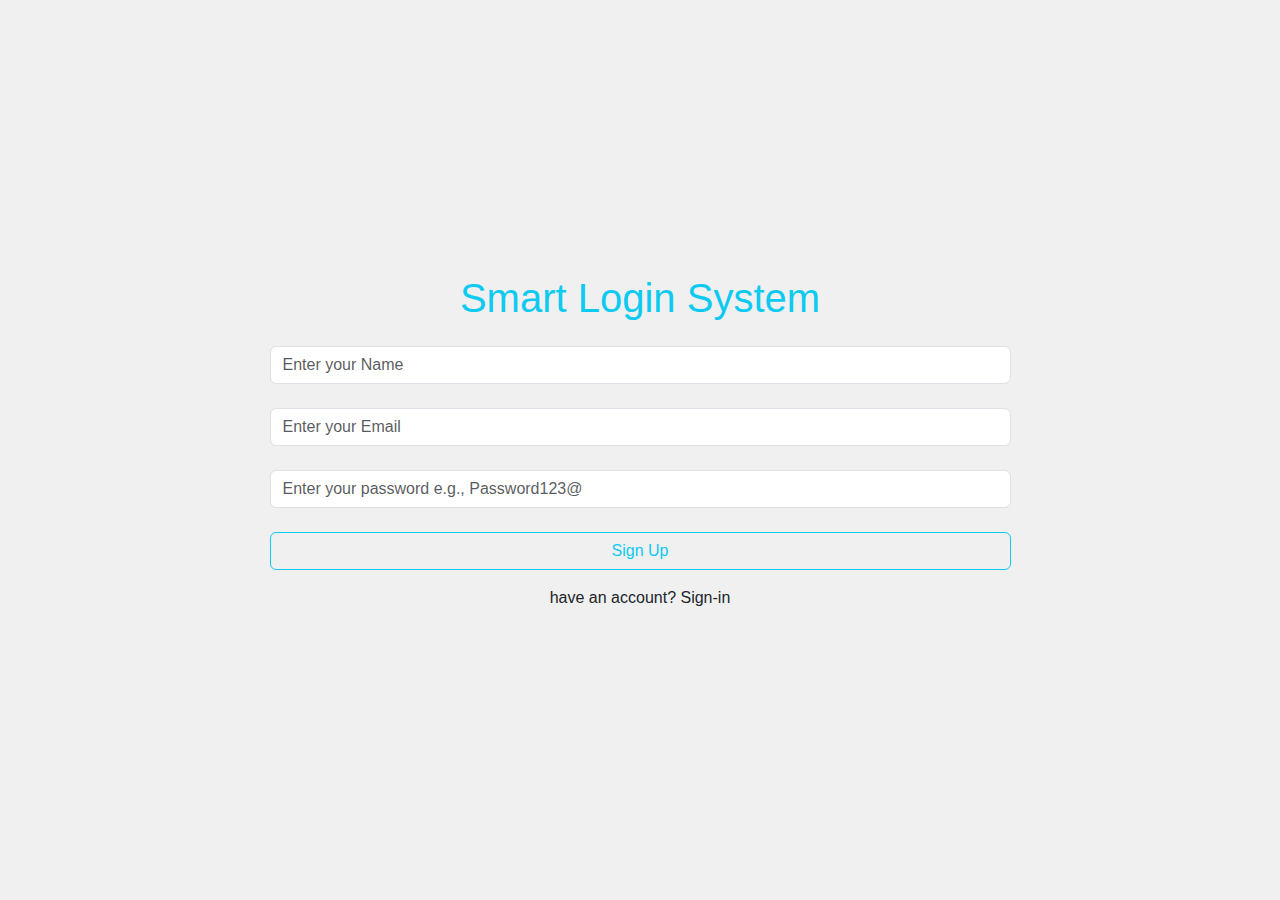
<file: sign Up/index.html>
<!DOCTYPE html>
<html lang="en">

<head>
    <meta charset="UTF-8">
    <title>Sign-up</title>
    <link rel="icon" href="./images/bookmark.png">
    <link rel="stylesheet" href="css/all.min.css">
    <link rel="stylesheet" href="css/bootstrap.min.css">
    <link rel="stylesheet" href="css/style.css">
</head>

<body class="vsc-initialized">
    <form id="registerForm" class="container mx-auto my-5 text-center">
        <div class="group m-auto w-75 p-5">
            <h1 class="text-info mb-4">Smart Login System</h1>

            <input class="form-control mb-4" type="text" id="signName" placeholder="Enter your Name" aria-label="Name">
            <input class="form-control mb-4" type="email" id="signEmail" placeholder="Enter your Email" aria-label="Email">
            <input class="form-control mb-4" type="password" id="signPassword" placeholder="Enter your password e.g., Password123@" aria-label="Password">

            <div class="alert alert-danger d-none" id="nameAlert">At least two characters are required for the name.</div>
            <div class="alert alert-danger d-none" id="emailAlert">Please enter a valid email address.</div>
            <div class="alert alert-danger d-none" id="passwordAlert">Password must be at least 8 characters long, contain at least one uppercase letter, and one special character.</div>
            <div class="alert alert-danger d-none" id="existAlert">Email is already in use.</div>
            <div class="alert alert-success d-none" id="successAlert">Success! You can now log in.</div>

            <button type="submit" class="btn btn-outline-info w-100">Sign Up</button>
            <p class="text-dark mt-3">   have an account? <a href="../login/login.html" class="text-dark text-decoration-none">Sign-in</a></p>
        </div>
    </form>

    <script src="js/main.js"></script>
</body>

</html>
</file>
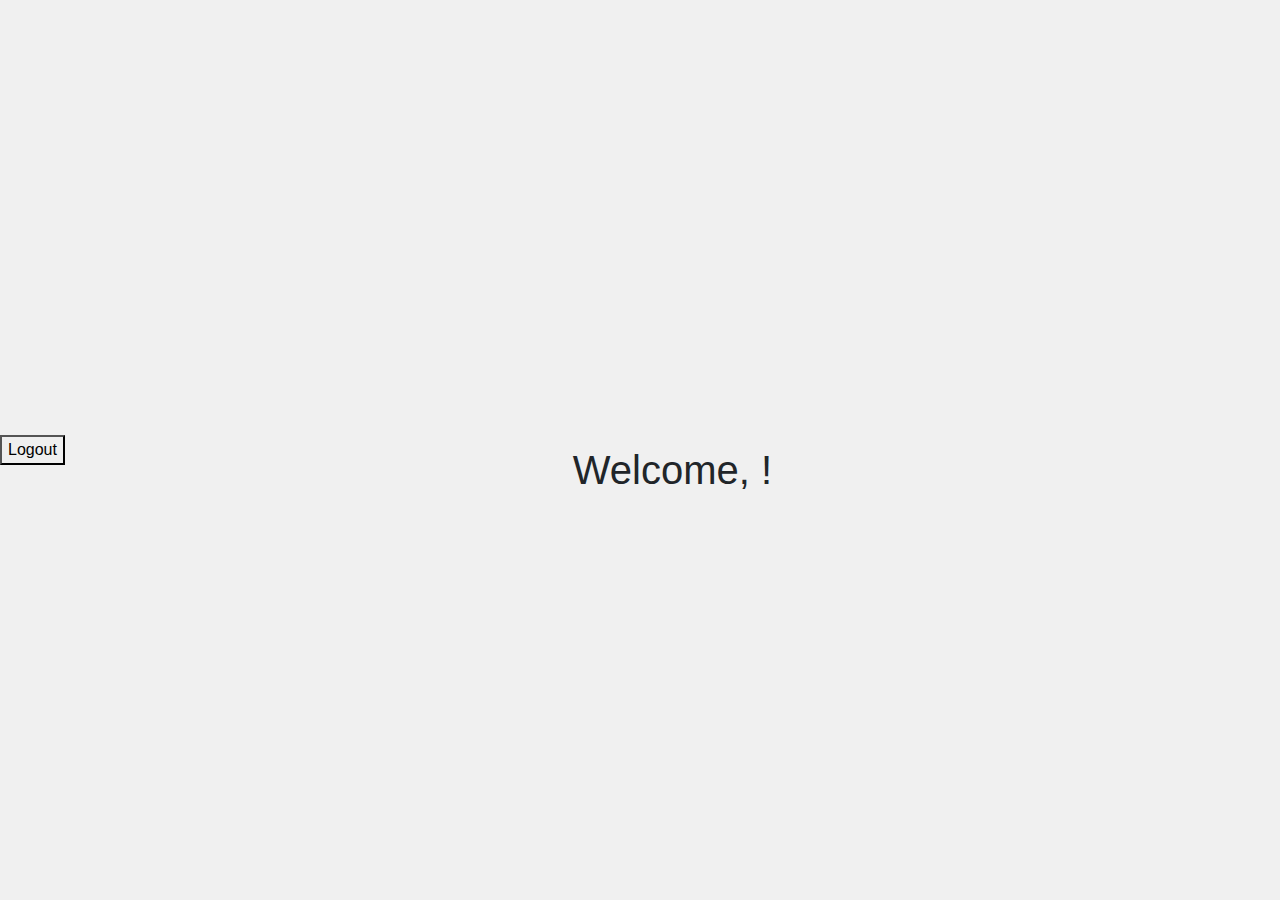
<file: Home/welcome.html>
<!DOCTYPE html>
<html lang="en">
<head>
    <meta charset="UTF-8">
    <title>Welcome</title>
    <link rel="stylesheet" href="css/bootstrap.min.css">
    <link rel="stylesheet" href="css/style.css">
     
</head>
<body>
    <button class="logout-btn" id="logout-btn">Logout</button>
    <div class="container text-center mt-5">
        <h1>Welcome, <span id="userName"></span>!</h1>
    </div>

    <script>
        // Retrieve the user's name from the URL parameter and display it
        const urlParams = new URLSearchParams(window.location.search);
        const userName = urlParams.get('name');
        document.getElementById('userName').textContent = userName;

        // Add event listener to the logout button
        document.getElementById('logout-btn').addEventListener('click', function() {
            // Clear the URL parameter and redirect to the login page
            window.location.href = 'login.html';
        });
    </script>
</body>
</html>
</file>
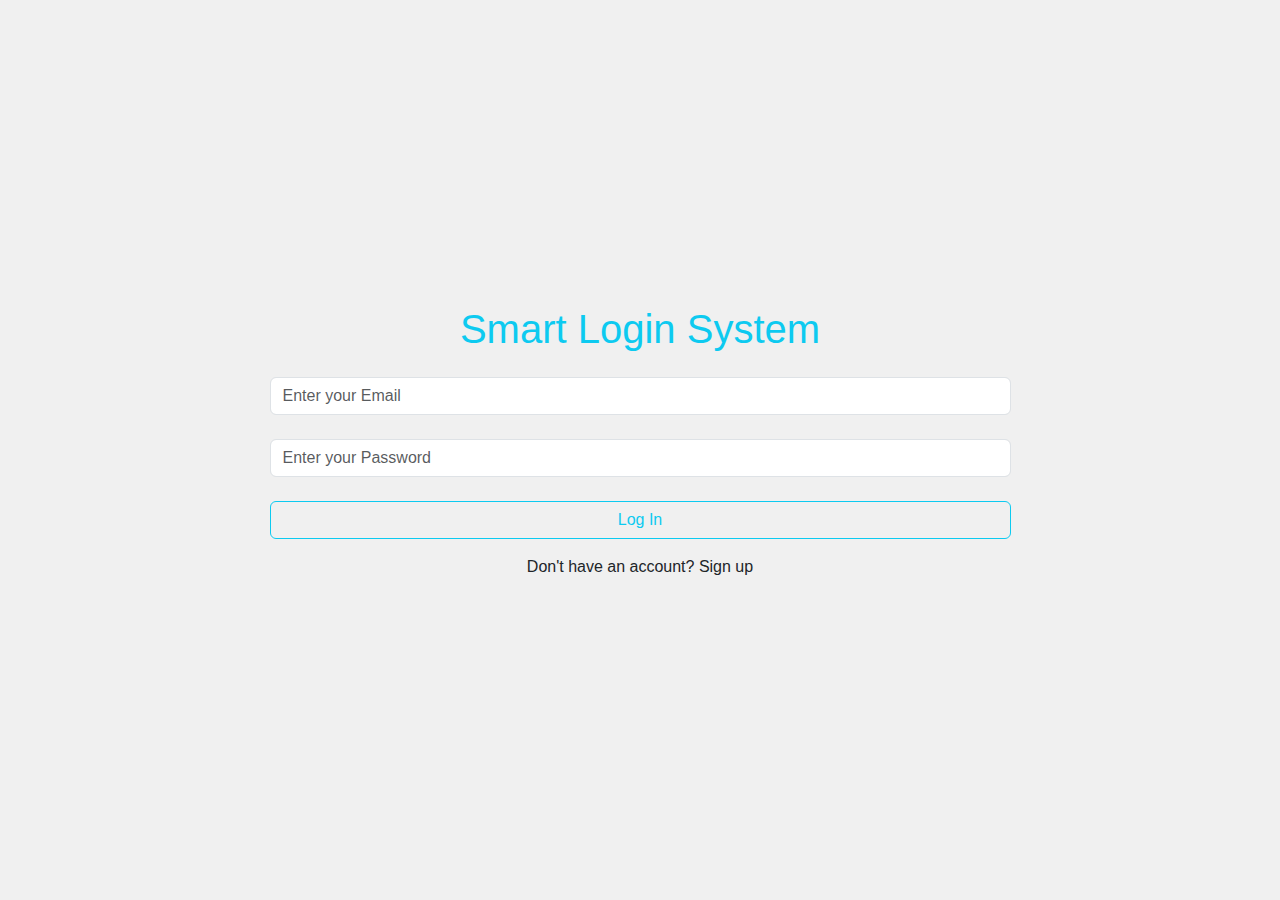
<file: login/login.html>
<!DOCTYPE html>
<html lang="en">
<head>
    <meta charset="UTF-8">
    <title>Login</title>
    <link rel="icon" href="./images/bookmark.png">
    <link rel="stylesheet" href="css/all.min.css">
    <link rel="stylesheet" href="css/bootstrap.min.css">
    <link rel="stylesheet" href="css/style.css">
</head>
<body class="vsc-initialized">
    <form id="loginForm" class="container mx-auto my-5 text-center">
        <div class="group m-auto w-75 p-5">
            <h1 class="text-info mb-4">Smart Login System</h1>

            <input class="form-control mb-4" type="email" id="loginEmail" placeholder="Enter your Email" aria-label="Email">
            <input class="form-control mb-4" type="password" id="loginPassword" placeholder="Enter your Password" aria-label="Password">

            <div class="alert alert-danger d-none" id="loginEmailAlert">Please enter a valid email address.</div>
            <div class="alert alert-danger d-none" id="loginPasswordAlert">Password must be at least 8 characters long, contain at least one uppercase letter, and one special character.</div>
            <div class="alert alert-danger d-none" id="loginExistAlert">Email or password is incorrect.</div>
            <div class="alert alert-success d-none" id="loginSuccessAlert">Success! You are now logged in.</div>

            <button type="submit" class="btn btn-outline-info w-100">Log In</button>
            <p class="text-dark mt-3">  Don't have an account? <a href="../sign Up/index.html" class="text-dark text-decoration-none">Sign up</a></p>
        </div>
    </form>

    <script src="js/main.js"></script>
</body>
</html>
</file>
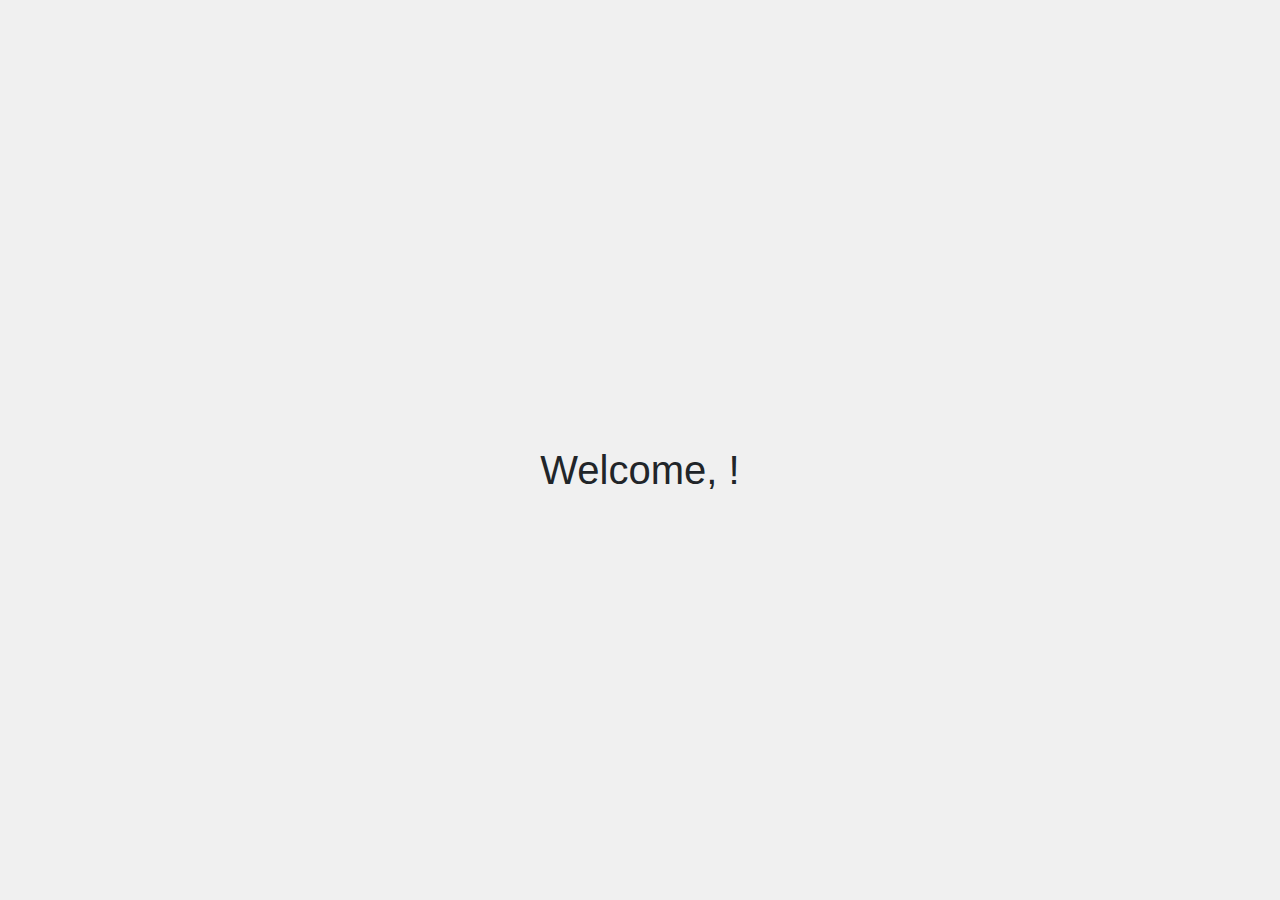
<file: login/welcome.html>
<!DOCTYPE html>
<html lang="en">
<head>
    <meta charset="UTF-8">
    <title>Welcome</title>
    <link rel="stylesheet" href="css/bootstrap.min.css">
    <link rel="stylesheet" href="css/style.css">
</head>
<body>
    <div class="container text-center mt-5">
        <h1>Welcome, <span id="userName"></span>!</h1>
    </div>

    <script>
        // Retrieve the user's name from the URL parameter and display it
        const urlParams = new URLSearchParams(window.location.search);
        const userName = urlParams.get('name');
        document.getElementById('userName').textContent = userName;
    </script>
</body>
</html>
</file>
<file: sign Up/css/style.css>
body {
    font-family: Arial, sans-serif;
    background-color: #f0f0f0;
    display: flex;
    justify-content: center;
    align-items: center;
    height: 100vh;
    margin: 0;
}

.login-container {
    background-color: #fff;
    padding: 20px;
    border-radius: 8px;
    box-shadow: 0 0 10px rgba(0, 0, 0, 0.1);
    width: 300px;
    text-align: center;
}

.login-container h2 {
    margin-bottom: 20px;
}

.login-container label {
    display: block;
    margin-bottom: 5px;
    text-align: left;
}

.login-container input {
    width: 100%;
    padding: 10px;
    margin-bottom: 15px;
    border: 1px solid #ccc;
    border-radius: 4px;
}

.login-container button {
    width: 100%;
    padding: 10px;
    background-color: #007BFF;
    border: none;
    border-radius: 4px;
    color: #fff;
    font-size: 16px;
    cursor: pointer;
}

.login-container button:hover {
    background-color: #0056b3;
}
</file>
<file: Home/css/style.css>
body {
    font-family: Arial, sans-serif;
    background-color: #f0f0f0;
    display: flex;
    justify-content: center;
    align-items: center;
    height: 100vh;
    margin: 0;
}

.login-container {
    background-color: #fff;
    padding: 20px;
    border-radius: 8px;
    box-shadow: 0 0 10px rgba(0, 0, 0, 0.1);
    width: 300px;
    text-align: center;
}

.login-container h2 {
    margin-bottom: 20px;
}

.login-container label {
    display: block;
    margin-bottom: 5px;
    text-align: left;
}

.login-container input {
    width: 100%;
    padding: 10px;
    margin-bottom: 15px;
    border: 1px solid #ccc;
    border-radius: 4px;
}

.login-container button {
    width: 100%;
    padding: 10px;
    background-color: #007BFF;
    border: none;
    border-radius: 4px;
    color: #fff;
    font-size: 16px;
    cursor: pointer;
}

.login-container button:hover {
    background-color: #0056b3;
}
</file>
<file: login/css/style.css>
body {
    font-family: Arial, sans-serif;
    background-color: #f0f0f0;
    display: flex;
    justify-content: center;
    align-items: center;
    height: 100vh;
    margin: 0;
}

.login-container {
    background-color: #fff;
    padding: 20px;
    border-radius: 8px;
    box-shadow: 0 0 10px rgba(0, 0, 0, 0.1);
    width: 300px;
    text-align: center;
}

.login-container h2 {
    margin-bottom: 20px;
}

.login-container label {
    display: block;
    margin-bottom: 5px;
    text-align: left;
}

.login-container input {
    width: 100%;
    padding: 10px;
    margin-bottom: 15px;
    border: 1px solid #ccc;
    border-radius: 4px;
}

.login-container button {
    width: 100%;
    padding: 10px;
    background-color: #007BFF;
    border: none;
    border-radius: 4px;
    color: #fff;
    font-size: 16px;
    cursor: pointer;
}

.login-container button:hover {
    background-color: #0056b3;
}
</file>
